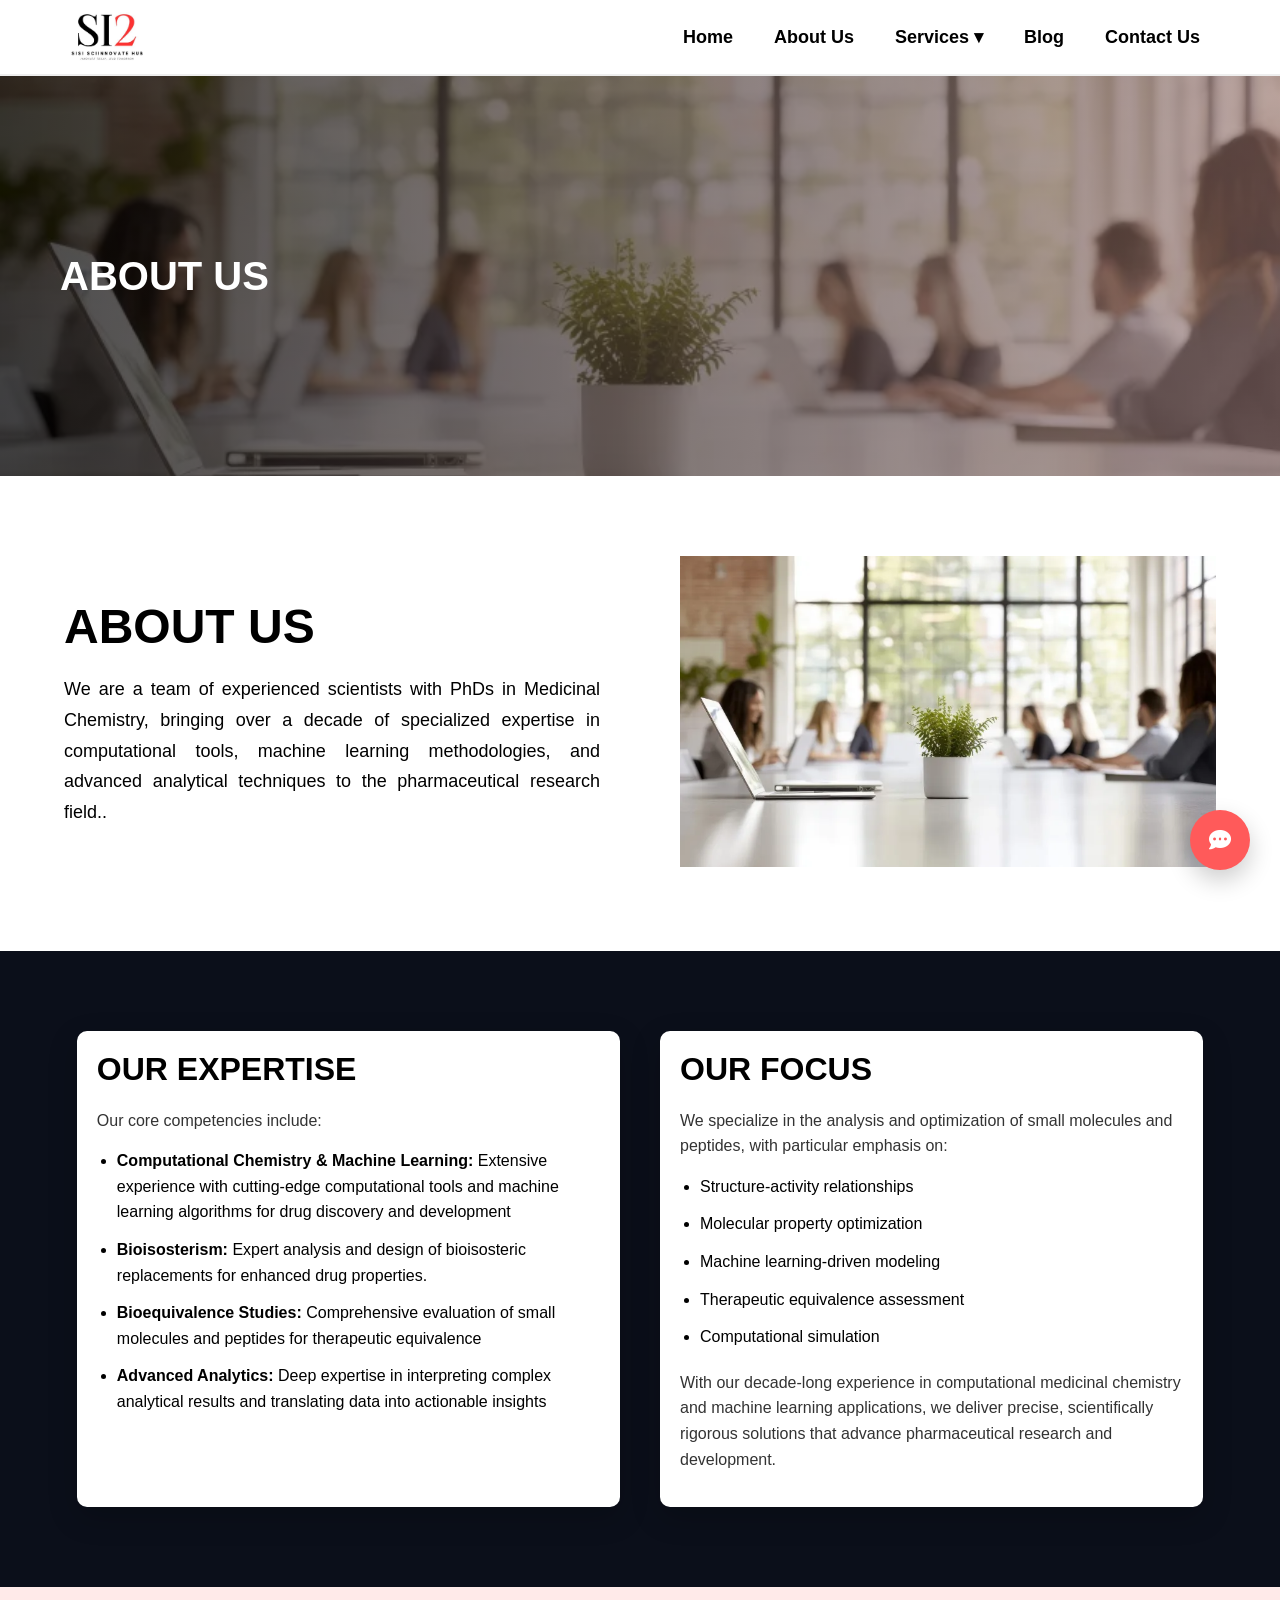
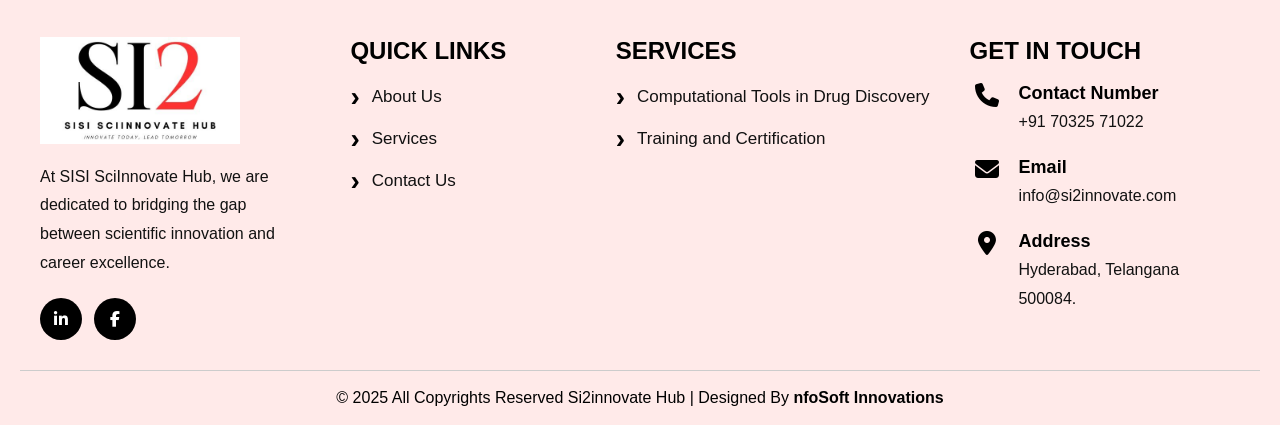
<file: about.html>
<!DOCTYPE html>
<html lang="en">

<head>
    <meta charset="UTF-8">
    <meta name="viewport" content="width=device-width, initial-scale=1.0">
    <link rel="stylesheet" href="https://cdnjs.cloudflare.com/ajax/libs/font-awesome/6.5.0/css/all.min.css">

    <title> Contact Us - SISI SClinnovation Hub</title>
    <link href="https://unpkg.com/aos@2.3.4/dist/aos.css" rel="stylesheet">

    <!-- Favicon -->
    <link rel="icon" href="images/logo.png" type="image/png">

    <link rel="stylesheet" href="css/about.css">
</head>

<body>
<header class="navbar">
    <div class="nav-container">
        <div class="logo">
            <img src="images/logo.png" alt="SI2 Logo">
        </div>

        <ul class="nav-menu" id="navMenu">
            <li><a href="index.html" class="nav-link">Home</a></li>
            <li><a href="about.html" class="nav-link">About Us</a></li>
            <li class="dropdown">
                <a href="#" class="nav-link dropdown-toggle">Services ▾</a>
                <ul class="dropdown-menu">
                    <li><a href="computational-tools.html"> Computational Tools in Drug Discovery</a></li>
                    <li><a href="training-certification.html">Training & Certification</a></li>
                    <li><a href="invitro.html">Invitro</a></li>
                </ul>
            </li>
            <li><a href="blog.html" class="nav-link">Blog</a></li>
            <li><a href="contact.html" class="nav-link">Contact Us</a></li>
        </ul>

        <div class="menu-toggle" id="menuToggle">
            <span class="bar"></span>
            <span class="bar"></span>
            <span class="bar"></span>
        </div>
    </div>
</header>
<script>
const menuToggle = document.getElementById("menuToggle");
const navMenu = document.getElementById("navMenu");

/* ✅ Toggle Mobile Menu */
menuToggle.addEventListener("click", () => {
    menuToggle.classList.toggle("is-active");
    navMenu.classList.toggle("active");
});

/* ✅ Close menu when clicking links */
document.querySelectorAll(".nav-link").forEach(link => {
    link.addEventListener("click", () => {
        if (window.innerWidth < 768 && !link.classList.contains("dropdown-toggle")) {
            menuToggle.classList.remove("is-active");
            navMenu.classList.remove("active");
        }
    });
});

/* ✅ FIXED: Multiple dropdown support */
document.querySelectorAll(".dropdown").forEach(dropdown => {
    const toggle = dropdown.querySelector(".dropdown-toggle");

    if (toggle) {
        toggle.addEventListener("click", (e) => {
            if (window.innerWidth < 768) {
                e.preventDefault();

                // Close others (optional premium UX 🔥)
                document.querySelectorAll(".dropdown").forEach(d => {
                    if (d !== dropdown) d.classList.remove("active");
                });

                dropdown.classList.toggle("active");
            }
        });
    }
});
</script>







 



<section class="contact-hero">
  <div class="contact-overlay">
  <h1 data-aos="fade-up">ABOUT US</h1>
  </div>
</section>

<script src="https://unpkg.com/aos@2.3.4/dist/aos.js"></script>
<script>
  AOS.init({
    duration: 1000,   // animation speed
    once: true        // animate only once
  });
</script>














<section class="about-section">
  
  <!-- LEFT CONTENT -->
  <div class="about-left" data-aos="fade-right">
    <h1>ABOUT US</h1>
    <p>
      We are a team of experienced scientists with PhDs in Medicinal Chemistry,
      bringing over a decade of specialized expertise in computational tools,
      machine learning methodologies, and advanced analytical techniques  to the pharmaceutical research field..
    </p>
  </div>

  <!-- RIGHT IMAGE -->
  <div class="about-right" data-aos="fade-left">
    <img src="images/aboutbg.png" alt="about">
  </div>

</section>














<section class="expertise-section">

  <!-- LEFT CARD -->
  <div class="card left-card" data-aos="fade-right">
    <h2>OUR EXPERTISE</h2>
    <p class="subtitle">Our core competencies include:</p>

    <ul>
      <li><strong>Computational Chemistry & Machine Learning:</strong> Extensive experience with cutting-edge computational tools and machine learning algorithms for drug discovery and development</li>
      <li><strong>Bioisosterism:</strong> Expert analysis and design of bioisosteric replacements  for enhanced drug properties.</li>
      <li><strong>Bioequivalence Studies:</strong>  Comprehensive evaluation of small molecules and peptides for therapeutic equivalence</li>
      <li><strong>Advanced Analytics:</strong> Deep expertise in interpreting complex analytical results and translating data into actionable insights</li>
    </ul>
  </div>

  <!-- RIGHT CARD -->
  <div class="card right-card" data-aos="fade-left">
    <h2>OUR FOCUS</h2>

    <p>
     We specialize in the analysis and optimization of small molecules and peptides, with particular emphasis on:
    </p>

    <ul>
      <li>Structure-activity relationships</li>
      <li>Molecular property optimization</li>
      <li>Machine learning-driven modeling</li>
      <li>Therapeutic equivalence assessment</li>
      <li>Computational simulation</li>
    </ul>

    <p class="bottom-text">
      With our decade-long experience in computational medicinal chemistry and machine learning applications, we deliver precise, scientifically rigorous solutions that advance pharmaceutical research and development.
    </p>
  </div>

</section>





















  <footer class="footer">
    <div class="footer-container">

      <!-- LEFT -->
      <div class="footer-col">
        <img src="images/logo.png" alt="logo" class="footer-logo">
        <p>
          At SISI SciInnovate Hub, we are dedicated to bridging the gap
          between scientific innovation and career excellence.
        </p>

        <div class="social-icons">
          <a href="#"><i class="fab fa-linkedin-in"></i></a>
          <a href="#"><i class="fab fa-facebook-f"></i></a>
        </div>
      </div>

      <!-- QUICK LINKS -->
      <div class="footer-col">
        <h3>QUICK LINKS</h3>
        <ul>
          <li><a href="about.html">About Us</a></li>
          <li><a href="services.html"> Services</a></li>
          <li><a href="contact.html"> Contact Us</a></li>
        </ul>
      </div>

      <!-- SERVICES -->
      <div class="footer-col">
        <h3>SERVICES</h3>
        <ul>
          <li><a href="computational-tools.html"> Computational Tools in Drug Discovery</a></li>
          <li><a href="training-certification.html">Training and Certification</a></li>
        </ul>
      </div>

      <!-- CONTACT -->
      <div class="footer-col">
        <h3>GET IN TOUCH</h3>

        <div class="contact-item">
          <i class="fas fa-phone"></i>
          <div>
            <strong>Contact Number</strong>
            <p>+91 70325 71022</p>
          </div>
        </div>

        <div class="contact-item">
          <i class="fas fa-envelope"></i>
          <div>
            <strong>Email</strong>
            <p>info@si2innovate.com</p>
          </div>
        </div>

        <div class="contact-item">
          <i class="fas fa-map-marker-alt"></i>
          <div>
            <strong>Address</strong>
            <p>Hyderabad, Telangana 500084.</p>
          </div>
        </div>
      </div>

    </div>

    <!-- BOTTOM -->
    <div class="footer-bottom">
      © 2025 All Copyrights Reserved Si2innovate Hub |
      Designed By
      <a href="https://nfosoft.com" target="_blank">
        nfoSoft Innovations
      </a>
    </div>
  </footer>










<div class="sisi-float">

  <div class="sisi-main-btn" id="sisiMainBtn">
  <span class="sisi-tooltip sisi-main-tooltip">Hide</span>
  <i class="fas fa-comment-dots" id="sisiMainIcon"></i>
</div>

  <!-- OPTIONS -->
  <div class="sisi-options">

    <!-- PHONE -->
    <a href="tel:+919703257102" class="sisi-item sisi-call">
      <span class="sisi-tooltip">Call</span>
      <i class="fas fa-phone"></i>
    </a>

    <!-- WHATSAPP -->
    <a href="https://wa.me/919703257102" target="_blank" class="sisi-item sisi-whatsapp">
      <span class="sisi-tooltip">WhatsApp</span>
      <i class="fab fa-whatsapp"></i>
    </a>

  </div>

</div>


<script>
const btn = document.getElementById("sisiMainBtn");
const container = document.querySelector(".sisi-float");
const icon = document.getElementById("sisiMainIcon");

btn.addEventListener("click", () => {
  container.classList.toggle("active");

  // ICON CHANGE
  if (container.classList.contains("active")) {
    icon.classList.remove("fa-comment-dots");
    icon.classList.add("fa-xmark");
     
  } else {
    icon.classList.remove("fa-xmark");
    icon.classList.add("fa-comment-dots");
  }
});
</script>
</file>
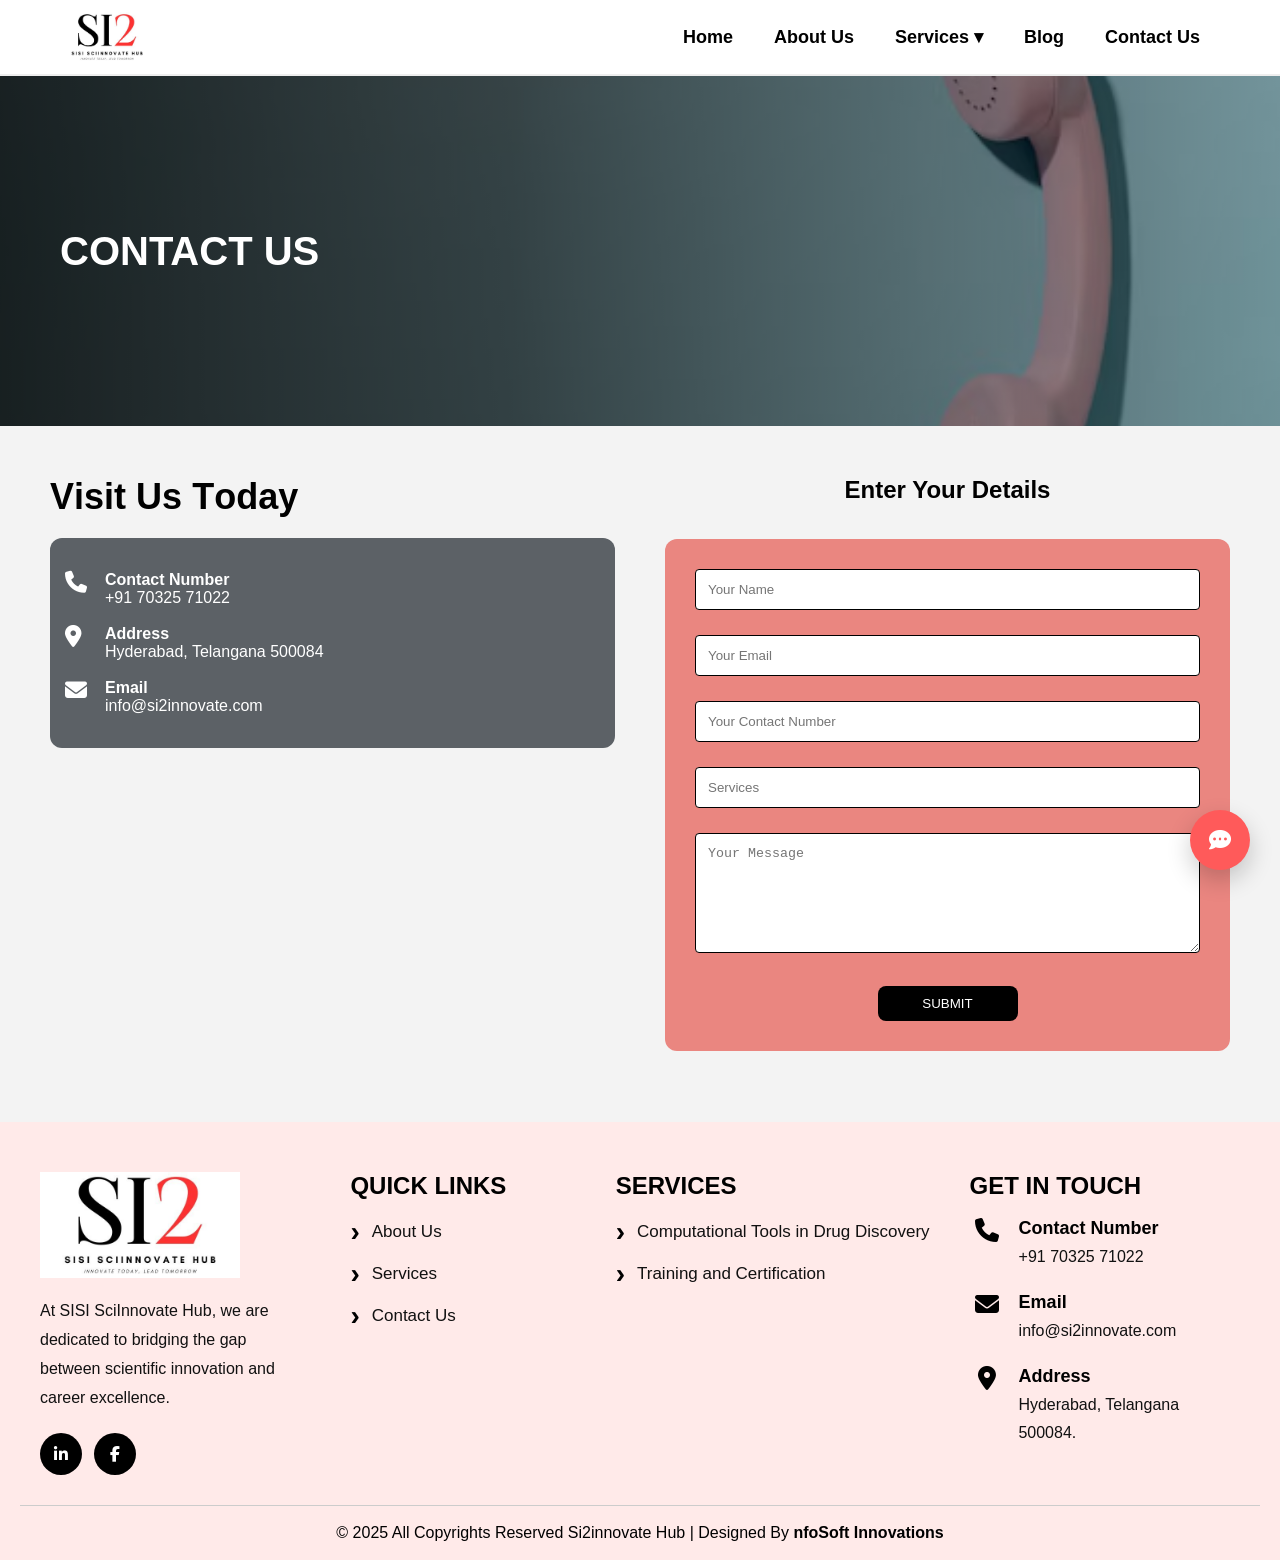
<file: contact.html>
<!DOCTYPE html>
<html lang="en">

<head>
    <meta charset="UTF-8">
    <meta name="viewport" content="width=device-width, initial-scale=1.0">
    <link rel="stylesheet" href="https://cdnjs.cloudflare.com/ajax/libs/font-awesome/6.5.0/css/all.min.css">

    <title> Contact Us - SISI SClinnovation Hub</title>
    <link href="https://unpkg.com/aos@2.3.4/dist/aos.css" rel="stylesheet">

    <!-- Favicon -->
    <link rel="icon" href="images/logo.png" type="image/png">

    <link rel="stylesheet" href="css/contact.css">
</head>

<body>
<header class="navbar">
    <div class="nav-container">
        <div class="logo">
            <img src="images/logo.png" alt="SI2 Logo">
        </div>

        <ul class="nav-menu" id="navMenu">
            <li><a href="index.html" class="nav-link">Home</a></li>
            <li><a href="about.html" class="nav-link">About Us</a></li>
            <li class="dropdown">
                <a href="#" class="nav-link dropdown-toggle">Services ▾</a>
                <ul class="dropdown-menu">
                    <li><a href="computational-tools.html"> Computational Tools in Drug Discovery</a></li>
                    <li><a href="training-certification.html">Training & Certification</a></li>
                    <li><a href="invitro.html">Invitro</a></li>
                </ul>
            </li>
            <li><a href="blog.html" class="nav-link">Blog</a></li>
            <li><a href="contact.html" class="nav-link">Contact Us</a></li>
        </ul>

        <div class="menu-toggle" id="menuToggle">
            <span class="bar"></span>
            <span class="bar"></span>
            <span class="bar"></span>
        </div>
    </div>
</header>
<script>
const menuToggle = document.getElementById("menuToggle");
const navMenu = document.getElementById("navMenu");

/* ✅ Toggle Mobile Menu */
menuToggle.addEventListener("click", () => {
    menuToggle.classList.toggle("is-active");
    navMenu.classList.toggle("active");
});

/* ✅ Close menu when clicking links */
document.querySelectorAll(".nav-link").forEach(link => {
    link.addEventListener("click", () => {
        if (window.innerWidth < 768 && !link.classList.contains("dropdown-toggle")) {
            menuToggle.classList.remove("is-active");
            navMenu.classList.remove("active");
        }
    });
});

/* ✅ FIXED: Multiple dropdown support */
document.querySelectorAll(".dropdown").forEach(dropdown => {
    const toggle = dropdown.querySelector(".dropdown-toggle");

    if (toggle) {
        toggle.addEventListener("click", (e) => {
            if (window.innerWidth < 768) {
                e.preventDefault();

                // Close others (optional premium UX 🔥)
                document.querySelectorAll(".dropdown").forEach(d => {
                    if (d !== dropdown) d.classList.remove("active");
                });

                dropdown.classList.toggle("active");
            }
        });
    }
});
</script>











<section class="contact-hero">
  <div class="contact-overlay">
  <h1 data-aos="fade-up">CONTACT US</h1>
  </div>
</section>

<script src="https://unpkg.com/aos@2.3.4/dist/aos.js"></script>
<script>
  AOS.init({
    duration: 1000,   // animation speed
    once: true        // animate only once
  });
</script>












<section class="contact-section">

  <!-- LEFT -->
  <div class="contact-left">
    <h2 class="animated-heading">Visit Us Today</h2>

    <div class="contact-card">
      <p><i class="fas fa-phone"></i> <span><strong>Contact Number</strong><br>+91 70325 71022</span></p>
      <p><i class="fas fa-map-marker-alt"></i> <span><strong>Address</strong><br>Hyderabad, Telangana 500084</span></p>
      <p><i class="fas fa-envelope"></i> <span><strong>Email</strong><br>info@si2innovate.com</span></p>
    </div>

    <iframe src="https://maps.google.com/maps?q=Hyderabad&output=embed"></iframe>
  </div>

  <!-- RIGHT -->
  <div class="contact-right-wrapper">

    <!-- OUTSIDE HEADING -->
    <h3 class="form-heading">Enter Your Details</h3>

    <div class="contact-right">
      <form>
        <input type="text" placeholder="Your Name">
        <input type="email" placeholder="Your Email">
        <input type="text" placeholder="Your Contact Number">
        <input type="text" placeholder="Services">
        <textarea placeholder="Your Message"></textarea>

        <button type="submit">SUBMIT</button>
      </form>
    </div>

  </div>

</section>

<!-- JS -->
<script>
const heading = document.querySelector(".animated-heading");
const text = heading.innerText;
heading.innerHTML = "";

text.split("").forEach((char, index) => {
  if (char === " ") {
    heading.innerHTML += " ";
    return;
  }

  const span = document.createElement("span");
  span.innerText = char;
  span.style.display = "inline-block";
  span.style.opacity = "0";
  span.style.transform = "translateY(20px)";
  span.style.animation = "letterAnim 0.5s forwards";
  span.style.animationDelay = `${index * 0.05}s`;

  heading.appendChild(span);
});

/* animation */
const style = document.createElement("style");
style.innerHTML = `
@keyframes letterAnim {
  to {
    opacity: 1;
    transform: translateY(0);
  }
}`;
document.head.appendChild(style);
</script>





















  <footer class="footer">
    <div class="footer-container">

      <!-- LEFT -->
      <div class="footer-col">
        <img src="images/logo.png" alt="logo" class="footer-logo">
        <p>
          At SISI SciInnovate Hub, we are dedicated to bridging the gap
          between scientific innovation and career excellence.
        </p>

        <div class="social-icons">
          <a href="#"><i class="fab fa-linkedin-in"></i></a>
          <a href="#"><i class="fab fa-facebook-f"></i></a>
        </div>
      </div>

      <!-- QUICK LINKS -->
      <div class="footer-col">
        <h3>QUICK LINKS</h3>
        <ul>
          <li><a href="about.html">About Us</a></li>
          <li><a href="services.html"> Services</a></li>
          <li><a href="contact.html"> Contact Us</a></li>
        </ul>
      </div>

      <!-- SERVICES -->
      <div class="footer-col">
        <h3>SERVICES</h3>
        <ul>
          <li><a href="computational-tools.html"> Computational Tools in Drug Discovery</a></li>
          <li><a href="training-certification.html">Training and Certification</a></li>
        </ul>
      </div>

      <!-- CONTACT -->
      <div class="footer-col">
        <h3>GET IN TOUCH</h3>

        <div class="contact-item">
          <i class="fas fa-phone"></i>
          <div>
            <strong>Contact Number</strong>
            <p>+91 70325 71022</p>
          </div>
        </div>

        <div class="contact-item">
          <i class="fas fa-envelope"></i>
          <div>
            <strong>Email</strong>
            <p>info@si2innovate.com</p>
          </div>
        </div>

        <div class="contact-item">
          <i class="fas fa-map-marker-alt"></i>
          <div>
            <strong>Address</strong>
            <p>Hyderabad, Telangana 500084.</p>
          </div>
        </div>
      </div>

    </div>

    <!-- BOTTOM -->
    <div class="footer-bottom">
      © 2025 All Copyrights Reserved Si2innovate Hub |
      Designed By
      <a href="https://nfosoft.com" target="_blank">
        nfoSoft Innovations
      </a>
    </div>
  </footer>










<div class="sisi-float">

  <div class="sisi-main-btn" id="sisiMainBtn">
  <span class="sisi-tooltip sisi-main-tooltip">Hide</span>
  <i class="fas fa-comment-dots" id="sisiMainIcon"></i>
</div>

  <!-- OPTIONS -->
  <div class="sisi-options">

    <!-- PHONE -->
    <a href="tel:+919703257102" class="sisi-item sisi-call">
      <span class="sisi-tooltip">Call</span>
      <i class="fas fa-phone"></i>
    </a>

    <!-- WHATSAPP -->
    <a href="https://wa.me/919703257102" target="_blank" class="sisi-item sisi-whatsapp">
      <span class="sisi-tooltip">WhatsApp</span>
      <i class="fab fa-whatsapp"></i>
    </a>

  </div>

</div>


<script>
const btn = document.getElementById("sisiMainBtn");
const container = document.querySelector(".sisi-float");
const icon = document.getElementById("sisiMainIcon");

btn.addEventListener("click", () => {
  container.classList.toggle("active");

  // ICON CHANGE
  if (container.classList.contains("active")) {
    icon.classList.remove("fa-comment-dots");
    icon.classList.add("fa-xmark");
     
  } else {
    icon.classList.remove("fa-xmark");
    icon.classList.add("fa-comment-dots");
  }
});
</script>
</file>
<file: css/about.css>
/* 1. Basic Reset */
* {
    margin: 0;
    padding: 0;
    box-sizing: border-box;
    text-decoration: none; /* Globally removes underlines from all links */
}

body {
  font-family: Arial, Helvetica, sans-serif;
    background-color: #f9f9f9;
}

/* 2. Navbar Styling (Desktop) */
.navbar {
    background: #fff;
    border-bottom: 2px solid #eee;
    position: sticky;
    top: 0;
    z-index: 1000;
}

.nav-container {
    max-width: 1200px;
    margin: auto;
    padding: 12px 20px;
    display: flex;
    justify-content: space-between;
    align-items: center;
}

.logo img {
    height: 50px;
    display: block;
}

/* Menu items */
.nav-menu {
    display: flex;
    list-style: none;
    gap: 1px;
    align-items: center;
}

.nav-link {
    color: black;
    font-size: 19px;
    font-weight: 600;
    font-size: large;
    padding: 10px 18px;
    transition: all 0.3s ease;
    border: 2px solid transparent; /* Keeps layout stable */
    display: inline-block;
}

/* 🔴 Active & Hover State - Mee Image Lo Unnattu */
/* 🔴 ONLY HOVER (color only) */
.nav-link:hover {
    color: #ff3134;
}

/* 🔴 ONLY ACTIVE (box + color) */
.nav-link.active {
    color: #ff3134;
    border: 1px solid #ff3134;
    border-radius: 4px;
}

/* Dropdown logic (Desktop) */
.dropdown {
    position: relative;
}

.dropdown-menu {
    position: absolute;
    top: 100%;
    left: 0;
    background: #fff;
    min-width: 220px;
    box-shadow: 0 8px 15px rgba(0,0,0,0.1);
    display: none;
    border-radius: 4px;
    padding: 10px 0;
    list-style: none;
}

.dropdown-menu li a {
    padding: 12px 20px;
    display: block;
    color: #333;
    font-size: 14px;
    transition: 0.3s;
}

.dropdown-menu li a:hover {
    background: #f8f8f8;
    color: #ff3134;
}

.dropdown:hover .dropdown-menu {
    display: block;
}

/* 3. Mobile Toggle (Hamburger) */
.menu-toggle {
    display: none; /* Desktop lo kanipinchadu */
    cursor: pointer;
}

.menu-toggle .bar {
    display: block;
    width: 25px;
    height: 3px;
    margin: 5px auto;
    background-color: #333;
    transition: 0.3s ease-in-out;
}

/* 4. MOBILE */
@media (max-width: 768px) {

    .menu-toggle {
        display: block;
        z-index: 1001;
    }

    /* Hamburger animation */
    .menu-toggle.is-active .bar:nth-child(2) {
        opacity: 0;
    }

    .menu-toggle.is-active .bar:nth-child(1) {
        transform: translateY(8px) rotate(45deg);
    }

    .menu-toggle.is-active .bar:nth-child(3) {
        transform: translateY(-8px) rotate(-45deg);
    }

    /* MOBILE MENU */
    .nav-menu {
        position: fixed;
        left: -100%;
        top: 0;
        flex-direction: column;
        background: #fff;
        width: 100%;
        height: 100vh;
        padding: 80px 20px;
        align-items: flex-start;
        gap: 10px;
        transition: 0.4s ease;
    }

    .nav-menu.active {
        left: 0;
    }

    .nav-menu li {
        width: 100%;
    }

    .nav-link {
        width: 100%;
        font-size: 18px;
        padding: 12px 15px;
        text-align: left;
    }

    /* MOBILE DROPDOWN */
    .dropdown-menu {
        display: none;
        position: static;
        width: 100%;
        box-shadow: none;
        background: #f5f5f5;
        border-radius: 4px;
        margin-top: 5px;
    }

    .dropdown-menu li a {
        padding: 10px 20px;
        font-size: 15px;
    }

    .dropdown.active .dropdown-menu {
        display: block;
    }
}














.contact-hero {
    height: 400px;
       /* 🔥 darker overlay for readability */
   /* gradient tint */
  background: linear-gradient(
    to right,
    rgba(0, 0, 0, 0.7),
    rgba(145, 112, 107, 0.6)
  ),

  url("../images/aboutbg.png");
  
background-color: #91706b;
    background-size: cover;
    background-position: center right;
    display: flex;
    align-items: center;
}

/* TEXT AREA */
.contact-overlay {
    max-width: 1200px;
    margin: auto;
    width: 100%;
    padding: 0 20px;
}

/* HEADING */
.contact-overlay h1 {
    color: #fff;
    font-size: 40px;
    font-weight: 600;
  
}


@media (max-width: 768px) {

    .contact-hero {
        height: 250px;

        /* 🔥 darker overlay for readability */
    background: 
  linear-gradient(to right, rgba(0,0,0,0.9), rgba(0,0,0,0.6)),
  url("../images/aboutbg.png");
  
background-color: #91706b;
        background-size: cover;
        background-position: center;
        align-items: center;
    }

    .contact-overlay {
        padding: 0 20px;
    }

    .contact-overlay h1 {
        font-size: 32px;   /* 🔥 perfect mobile size */
        line-height: 1.2;
    }
}






















body {
  font-family: Arial, sans-serif;
  background: white;
}

/* SECTION */
.about-section {
  display: flex;
  align-items: center;
  justify-content: space-between;
  padding: 80px 5%;
  gap: 80px;
}

/* LEFT */
.about-left {
  flex: 1;
}

.about-left h1 {
  font-size: 48px;
  margin-bottom: 20px;
}

.about-left p {
  font-size: 18px;
  line-height: 1.7;
  color: black;
  text-align: justify;
}

/* RIGHT */
.about-right {
  flex: 1;
  text-align: center;
}

.about-right img {
  max-width: 100%;
  height: auto;
}

/* ===================== */
/* 📱 MOBILE RESPONSIVE */
/* ===================== */

@media (max-width: 768px) {
  .about-section {
    flex-direction: column;
    text-align: center;
    padding: 50px 20px;
  }

  .about-left h1 {
    font-size: 32px;
  }

  .about-left p {
    font-size: 16px;
  }

  .about-right img {
    width: 80%;
    margin-top: 20px;
  }
}


























/* SECTION BACKGROUND */
.expertise-section {
  display: flex;
  gap: 40px;
  padding: 80px 6%;
  background: #0b0f1a; /* dark premium */
}

/* CARD STYLE */
.card {
  flex: 1;
  background: white;
  padding: 20px;
  border-radius: 10px;
  box-shadow: 0 10px 30px rgba(0,0,0,0.2);
  transition: transform 0.3s ease;
}

/* HOVER EFFECT */
.card:hover {
  transform: translateY(-8px);
}
.card ul li strong {
  font-weight: 900; /* or 700 for more bold */
  color: #000; /* optional: darker text */
}
/* HEADINGS */
.card h2 {
  font-size: 32px;
  margin-bottom: 20px;
}

/* TEXT */
.card p {
  font-size: 16px;
  color: #333;
  margin-bottom: 15px;
  line-height: 1.6;
}

/* SUBTITLE */
.subtitle {
  margin-bottom: 15px;
}

/* LIST */
.card ul {
  padding-left: 20px;
}

.card ul li {
  margin-bottom: 12px;
  line-height: 1.6;
}

/* BOTTOM TEXT */
.bottom-text {
  margin-top: 20px;
}

/* ===================== */
/* 📱 MOBILE RESPONSIVE */
/* ===================== */

@media (max-width: 768px) {
  .expertise-section {
    flex-direction: column;
    padding: 50px 20px;
  }

  .card {
    padding: 25px;
  }

  .card h2 {
    font-size: 24px;
  }

  .card p,
  .card ul li {
    font-size: 14px;
  }
}








































/* FOOTER */
.footer {
    background: #ffeae9;
    padding: 50px 20px 0;
    font-family: Arial, sans-serif;
}

.footer-container {
    max-width: 1200px;
    margin: auto;
    display: grid;
    grid-template-columns: 1.2fr 1fr 1.2fr 1.2fr;
    gap: 40px;
}

/* LOGO */
.footer-logo {
    width: 200px;
    margin-bottom: 15px;
}

/* TEXT */
.footer-col p {
    font-size: 16px;
    line-height: 1.8;
    color: #111;
}

/* HEADINGS */
.footer-col h3 {
    font-size: 24px;
    margin-bottom: 18px;
    font-weight: 700;
}

/* LINKS */
.footer-col ul {
    list-style: none;
}

.footer-col ul li {
    margin-bottom: 14px;
}

/* 🔥 LINK STYLE */
.footer-col ul li a {
    color: #111;
    font-size: 17px;
    display: flex;
    align-items: center;
    gap: 12px;
    transition: 0.3s;
}

/* 🔥 BIG ARROW (NO BG) */
.footer-col ul li a::before {
  content: "›";
    font-size: 28px;     /* 🔥 BIG arrow */
    font-weight: 600;
    color: #000;
    line-height: 1;
}
 
/* HOVER */
.footer-col ul li a:hover {
    color: #ff3134;
}

.footer-col ul li a:hover::before {
    color: #ff3134;
}

/* 🔥 SERVICES SINGLE LINE */
.footer-col ul li a {
    white-space: nowrap;
}

/* SOCIAL ICONS */
.social-icons {
    margin-top: 20px;
    display: flex;
    gap: 12px;
}

.social-icons a {
    width: 42px;
    height: 42px;
    background: #000;
    color: #fff;
    display: flex;
    align-items: center;
    justify-content: center;
    border-radius: 50%;
    font-size: 16px;
}

/* CONTACT ITEMS */
.contact-item {
    display: flex;
    align-items: flex-start;
    gap: 14px;
    margin-bottom: 20px;
}

/* ICON ALIGN FIX */
.contact-item i {
    font-size: 24px;
    width: 35px;
    text-align: center;
}

/* CONTACT TEXT */
.contact-item strong {
    font-size: 18px;
}

.contact-item p {
    font-size: 16px;
    margin-top: 4px;
}

/* BOTTOM */
.footer-bottom {
    text-align: center;
    padding: 18px;
    margin-top: 30px;
    border-top: 1px solid #ccc;
    font-size: 16px;
}

.footer-bottom a {
    color: #000;
    font-weight: 600;
    text-decoration: none;
}

.footer-bottom a:hover {
    color: #ff3134;
}

/* 📱 MOBILE */
@media (max-width: 768px) {

    .footer-container {
        grid-template-columns: 1fr;
        gap: 30px;
    }

    .footer-logo {
        width: 160px;
    }

    .footer-col h3 {
        font-size: 20px;
    }

    .footer-col p {
        font-size: 15px;
    }

    .footer-col ul li a {
        font-size: 16px;
        white-space: normal;
    }

    /* 🔥 Slightly smaller arrow for mobile */
    .footer-col ul li a::before {
        font-size: 18px;
    }

    .contact-item i {
        font-size: 22px;
        width: 30px;
    }

    .footer-bottom {
        font-size: 14px;
        padding: 12px;
    }
}







/* CONTAINER */
.sisi-float {
  position: fixed;
  bottom: 30px;
  right: 30px;
  z-index: 9999;
}

/* MAIN BUTTON */
.sisi-main-btn {
  width: 60px;
  height: 60px;
  background: #ff5a5a;
  border-radius: 50%;
  display: flex;
  align-items: center;
  justify-content: center;
  color: white;
  font-size: 22px;
  cursor: pointer;
  box-shadow: 0 10px 25px rgba(0,0,0,0.2);
}

/* OPTIONS → SIDE LO (KEY FIX 🔥) */
.sisi-options {
  position: absolute;
  right: 70px;   /* 👈 main button pakkana */
  bottom: 0;

  display: flex;
  flex-direction: row;
  gap: 12px;

  opacity: 0;
  pointer-events: none;
  transform: translateX(20px);
  transition: all 0.3s ease;
}

/* ACTIVE */
.sisi-float.active .sisi-options {
  opacity: 1;
  pointer-events: auto;
  transform: translateX(0);
}

/* ICON BUTTONS */
.sisi-item {
  width: 55px;
  height: 55px;
  border-radius: 50%;
  display: flex;
  align-items: center;
  justify-content: center;
  color: white;
  font-size: 20px;
  position: relative;
  cursor: pointer;
  transition: 0.2s;
}

.sisi-item:hover {
  transform: scale(1.1);
}

/* COLORS */
.sisi-call { background: #00c16e; }
.sisi-whatsapp { background: #25d366; }

/* TOOLTIP → TOP 🔥 */
.sisi-tooltip {
  position: absolute;
  bottom: 65px;  /* 👈 paina */
  left: 50%;
  transform: translateX(-50%) translateY(10px);

  background: white;
  color: #333;
  padding: 6px 12px;
  border-radius: 8px;
  font-size: 13px;

  opacity: 0;
  transition: 0.3s;
  white-space: nowrap;
}

/* SHOW TOOLTIP */
.sisi-item:hover .sisi-tooltip {
  opacity: 1;
  transform: translateX(-50%) translateY(0);
}

/* MOBILE */
@media (max-width: 768px) {
  .sisi-float {
    bottom: 20px;
    right: 20px;
  }

  .sisi-main-btn {
    width: 55px;
    height: 55px;
  }

  .sisi-item {
    width: 50px;
    height: 50px;
  }
}
</file>
<file: css/contact.css>
/* 1. Basic Reset */
* {
    margin: 0;
    padding: 0;
    box-sizing: border-box;
    text-decoration: none; /* Globally removes underlines from all links */
}

body {
  font-family: Arial, Helvetica, sans-serif;
    background-color: #f9f9f9;
}

/* 2. Navbar Styling (Desktop) */
.navbar {
    background: #fff;
    border-bottom: 2px solid #eee;
    position: sticky;
    top: 0;
    z-index: 1000;
}

.nav-container {
    max-width: 1200px;
    margin: auto;
    padding: 12px 20px;
    display: flex;
    justify-content: space-between;
    align-items: center;
}

.logo img {
    height: 50px;
    display: block;
}

/* Menu items */
.nav-menu {
    display: flex;
    list-style: none;
    gap: 1px;
    align-items: center;
}

.nav-link {
    color: black;
    font-size: 19px;
    font-weight: 600;
    font-size: large;
    padding: 10px 18px;
    transition: all 0.3s ease;
    border: 2px solid transparent; /* Keeps layout stable */
    display: inline-block;
}

/* 🔴 Active & Hover State - Mee Image Lo Unnattu */
/* 🔴 ONLY HOVER (color only) */
.nav-link:hover {
    color: #ff3134;
}

/* 🔴 ONLY ACTIVE (box + color) */
.nav-link.active {
    color: #ff3134;
    border: 1px solid #ff3134;
    border-radius: 4px;
}

/* Dropdown logic (Desktop) */
.dropdown {
    position: relative;
}

.dropdown-menu {
    position: absolute;
    top: 100%;
    left: 0;
    background: #fff;
    min-width: 220px;
    box-shadow: 0 8px 15px rgba(0,0,0,0.1);
    display: none;
    border-radius: 4px;
    padding: 10px 0;
    list-style: none;
}

.dropdown-menu li a {
    padding: 12px 20px;
    display: block;
    color: #333;
    font-size: 14px;
    transition: 0.3s;
}

.dropdown-menu li a:hover {
    background: #f8f8f8;
    color: #ff3134;
}

.dropdown:hover .dropdown-menu {
    display: block;
}

/* 3. Mobile Toggle (Hamburger) */
.menu-toggle {
    display: none; /* Desktop lo kanipinchadu */
    cursor: pointer;
}

.menu-toggle .bar {
    display: block;
    width: 25px;
    height: 3px;
    margin: 5px auto;
    background-color: #333;
    transition: 0.3s ease-in-out;
}

/* 4. MOBILE */
@media (max-width: 768px) {

    .menu-toggle {
        display: block;
        z-index: 1001;
    }

    /* Hamburger animation */
    .menu-toggle.is-active .bar:nth-child(2) {
        opacity: 0;
    }

    .menu-toggle.is-active .bar:nth-child(1) {
        transform: translateY(8px) rotate(45deg);
    }

    .menu-toggle.is-active .bar:nth-child(3) {
        transform: translateY(-8px) rotate(-45deg);
    }

    /* MOBILE MENU */
    .nav-menu {
        position: fixed;
        left: -100%;
        top: 0;
        flex-direction: column;
        background: #fff;
        width: 100%;
        height: 100vh;
        padding: 80px 20px;
        align-items: flex-start;
        gap: 10px;
        transition: 0.4s ease;
    }

    .nav-menu.active {
        left: 0;
    }

    .nav-menu li {
        width: 100%;
    }

    .nav-link {
        width: 100%;
        font-size: 18px;
        padding: 12px 15px;
        text-align: left;
    }

    /* MOBILE DROPDOWN */
    .dropdown-menu {
        display: none;
        position: static;
        width: 100%;
        box-shadow: none;
        background: #f5f5f5;
        border-radius: 4px;
        margin-top: 5px;
    }

    .dropdown-menu li a {
        padding: 10px 20px;
        font-size: 15px;
    }

    .dropdown.active .dropdown-menu {
        display: block;
    }
}


















































/* FOOTER */
.footer {
    background: #ffeae9;
    padding: 50px 20px 0;
    font-family: Arial, sans-serif;
}

.footer-container {
    max-width: 1200px;
    margin: auto;
    display: grid;
    grid-template-columns: 1.2fr 1fr 1.2fr 1.2fr;
    gap: 40px;
}

/* LOGO */
.footer-logo {
    width: 200px;
    margin-bottom: 15px;
}

/* TEXT */
.footer-col p {
    font-size: 16px;
    line-height: 1.8;
    color: #111;
}

/* HEADINGS */
.footer-col h3 {
    font-size: 24px;
    margin-bottom: 18px;
    font-weight: 700;
}

/* LINKS */
.footer-col ul {
    list-style: none;
}

.footer-col ul li {
    margin-bottom: 14px;
}

/* 🔥 LINK STYLE */
.footer-col ul li a {
    color: #111;
    font-size: 17px;
    display: flex;
    align-items: center;
    gap: 12px;
    transition: 0.3s;
}

/* 🔥 BIG ARROW (NO BG) */
.footer-col ul li a::before {
  content: "›";
    font-size: 28px;     /* 🔥 BIG arrow */
    font-weight: 600;
    color: #000;
    line-height: 1;
}

/* HOVER */
.footer-col ul li a:hover {
    color: #ff3134;
}

.footer-col ul li a:hover::before {
    color: #ff3134;
}

/* 🔥 SERVICES SINGLE LINE */
.footer-col ul li a {
    white-space: nowrap;
}

/* SOCIAL ICONS */
.social-icons {
    margin-top: 20px;
    display: flex;
    gap: 12px;
}

.social-icons a {
    width: 42px;
    height: 42px;
    background: #000;
    color: #fff;
    display: flex;
    align-items: center;
    justify-content: center;
    border-radius: 50%;
    font-size: 16px;
}

/* CONTACT ITEMS */
.contact-item {
    display: flex;
    align-items: flex-start;
    gap: 14px;
    margin-bottom: 20px;
}

/* ICON ALIGN FIX */
.contact-item i {
    font-size: 24px;
    width: 35px;
    text-align: center;
}

/* CONTACT TEXT */
.contact-item strong {
    font-size: 18px;
}

.contact-item p {
    font-size: 16px;
    margin-top: 4px;
}

/* BOTTOM */
.footer-bottom {
    text-align: center;
    padding: 18px;
    margin-top: 30px;
    border-top: 1px solid #ccc;
    font-size: 16px;
}

.footer-bottom a {
    color: #000;
    font-weight: 600;
    text-decoration: none;
}

.footer-bottom a:hover {
    color: #ff3134;
}

/* 📱 MOBILE */
@media (max-width: 768px) {

    .footer-container {
        grid-template-columns: 1fr;
        gap: 30px;
    }

    .footer-logo {
        width: 160px;
    }

    .footer-col h3 {
        font-size: 20px;
    }

    .footer-col p {
        font-size: 15px;
    }

    .footer-col ul li a {
        font-size: 16px;
        white-space: normal;
    }

    /* 🔥 Slightly smaller arrow for mobile */
    .footer-col ul li a::before {
        font-size: 18px;
    }

    .contact-item i {
        font-size: 22px;
        width: 30px;
    }

    .footer-bottom {
        font-size: 14px;
        padding: 12px;
    }
}









/* ===== CONTACT HERO SECTION ===== */
.contact-hero {
  width: 100%;
  min-height: 350px;

  background: 
    linear-gradient(
      to right,
      rgba(0, 0, 0, 0.85) 0%,
      rgba(0, 0, 0, 0.7) 40%,
      rgba(0, 0, 0, 0.5) 70%,
      rgba(0, 0, 0, 0.3) 100%
    ),
    url("../images/contact.png");

  background-size: cover;
  background-position: center; /* 🔥 important fix */
  background-repeat: no-repeat;

  display: flex;
  align-items: center;
}

/* ===== TEXT AREA ===== */
.contact-overlay {
  max-width: 1200px;
  margin: auto;
  width: 100%;
  padding: 0 20px;
}

/* ===== HEADING ===== */
.contact-overlay h1 {
  color: #fff;
  font-size: 40px;
  font-weight: 600;
  line-height: 1.3;
}

/* ===== MOBILE RESPONSIVE ===== */
@media (max-width: 768px) {

  .contact-hero {
    min-height: 260px;

    /* 🔥 same background but properly centered */
    background: 
      linear-gradient(
        to right,
        rgba(0, 0, 0, 0.9) 0%,
        rgba(0, 0, 0, 0.75) 50%,
        rgba(0, 0, 0, 0.4) 100%
      ),
      url("../images/contact.png");

    background-size: cover;
    background-position: center; /* 🔥 FIX */
    background-repeat: no-repeat;

    align-items: center;
  }

  .contact-overlay {
    padding: 0 15px;
  }

  .contact-overlay h1 {
    font-size: 28px;
    line-height: 1.2;
  }
}

/* ===== SMALL DEVICES ===== */
@media (max-width: 480px) {

  .contact-hero {
    min-height: 220px;
  }

  .contact-overlay h1 {
    font-size: 24px;
  }
}











/* BODY */
body {
  margin: 0;
  font-family: Arial, sans-serif;
  background: #f3f3f3;
}

/* LAYOUT */
.contact-section {
  display: flex;
  gap: 50px;
  padding: 50px;
}

/* LEFT */
.contact-left {
  flex: 1;
}

/* HEADING */
.animated-heading {
  font-size: 36px;
  margin-bottom: 20px;
}

/* CARD */
.contact-card {
  background: #5c6166;
  color: #fff;
  padding: 15px;
  border-radius: 12px;
  margin-bottom: 20px;
 
}

.contact-card p {
  display: flex;
  gap: 15px;
  margin: 18px 0;
}

.contact-card i {
  color: #fff;
  font-size: 22px;
  min-width: 25px;
}

/* MAP */
iframe {
  width: 100%;
  height: 300px;
  border: 0;
  border-radius: 10px;
}

/* RIGHT WRAPPER */
.contact-right-wrapper {
  flex: 1;
}

/* HEADING OUTSIDE */
.form-heading {
  text-align: center;
  margin-bottom: 35px;
  font-size: 24px;
}

/* FORM BOX */
.contact-right {
  background: #ea8680;
  padding: 30px;
  border-radius: 12px;
}

/* FORM */
.contact-right form {
  display: flex;
  flex-direction: column;
  gap: 25px;
}

/* INPUTS */
.contact-right input,
.contact-right textarea {
  width: 100%;
  padding: 12px;
  border: 1px solid #000;
  border-radius: 4px;
}

/* TEXTAREA */
.contact-right textarea {
  height: 120px;
}

/* BUTTON */
button {
  display: block;
  margin: 8px auto 0; /* 🔥 no extra space */
  padding: 10px 20px;
  width: 140px;
  background: #000;
  color: #fff;
  border-radius: 8px;
  border: none;
  cursor: pointer;
}

button:hover {
  background: #333;
}

/* ================= MOBILE ================= */
@media (max-width: 768px) {

  .contact-section {
    flex-direction: column;
    padding: 20px;
    gap: 30px;
  }

  .animated-heading {
    text-align: center;
    font-size: 28px;
  }

  .form-heading {
    font-size: 22px;
  }

  .contact-right {
    padding: 20px;
  }

  iframe {
    height: 250px;
  }

  button {
    width: 100%;
  }
}































/* FOOTER */
.footer {
    background: #ffeae9;
    padding: 50px 20px 0;
    font-family: Arial, sans-serif;
}

.footer-container {
    max-width: 1200px;
    margin: auto;
    display: grid;
    grid-template-columns: 1.2fr 1fr 1.2fr 1.2fr;
    gap: 40px;
}

/* LOGO */
.footer-logo {
    width: 200px;
    margin-bottom: 15px;
}

/* TEXT */
.footer-col p {
    font-size: 16px;
    line-height: 1.8;
    color: #111;
}

/* HEADINGS */
.footer-col h3 {
    font-size: 24px;
    margin-bottom: 18px;
    font-weight: 700;
}

/* LINKS */
.footer-col ul {
    list-style: none;
}

.footer-col ul li {
    margin-bottom: 14px;
}

/* 🔥 LINK STYLE */
.footer-col ul li a {
    color: #111;
    font-size: 17px;
    display: flex;
    align-items: center;
    gap: 12px;
    transition: 0.3s;
}

/* 🔥 BIG ARROW (NO BG) */
.footer-col ul li a::before {
  content: "›";
    font-size: 28px;     /* 🔥 BIG arrow */
    font-weight: 600;
    color: #000;
    line-height: 1;
}
 
/* HOVER */
.footer-col ul li a:hover {
    color: #ff3134;
}

.footer-col ul li a:hover::before {
    color: #ff3134;
}

/* 🔥 SERVICES SINGLE LINE */
.footer-col ul li a {
    white-space: nowrap;
}

/* SOCIAL ICONS */
.social-icons {
    margin-top: 20px;
    display: flex;
    gap: 12px;
}

.social-icons a {
    width: 42px;
    height: 42px;
    background: #000;
    color: #fff;
    display: flex;
    align-items: center;
    justify-content: center;
    border-radius: 50%;
    font-size: 16px;
}

/* CONTACT ITEMS */
.contact-item {
    display: flex;
    align-items: flex-start;
    gap: 14px;
    margin-bottom: 20px;
}

/* ICON ALIGN FIX */
.contact-item i {
    font-size: 24px;
    width: 35px;
    text-align: center;
}

/* CONTACT TEXT */
.contact-item strong {
    font-size: 18px;
}

.contact-item p {
    font-size: 16px;
    margin-top: 4px;
}

/* BOTTOM */
.footer-bottom {
    text-align: center;
    padding: 18px;
    margin-top: 30px;
    border-top: 1px solid #ccc;
    font-size: 16px;
}

.footer-bottom a {
    color: #000;
    font-weight: 600;
    text-decoration: none;
}

.footer-bottom a:hover {
    color: #ff3134;
}

/* 📱 MOBILE */
@media (max-width: 768px) {

    .footer-container {
        grid-template-columns: 1fr;
        gap: 30px;
    }

    .footer-logo {
        width: 160px;
    }

    .footer-col h3 {
        font-size: 20px;
    }

    .footer-col p {
        font-size: 15px;
    }

    .footer-col ul li a {
        font-size: 16px;
        white-space: normal;
    }

    /* 🔥 Slightly smaller arrow for mobile */
    .footer-col ul li a::before {
        font-size: 18px;
    }

    .contact-item i {
        font-size: 22px;
        width: 30px;
    }

    .footer-bottom {
        font-size: 14px;
        padding: 12px;
    }
}







/* CONTAINER */
.sisi-float {
  position: fixed;
  bottom: 30px;
  right: 30px;
  z-index: 9999;
}

/* MAIN BUTTON */
.sisi-main-btn {
  width: 60px;
  height: 60px;
  background: #ff5a5a;
  border-radius: 50%;
  display: flex;
  align-items: center;
  justify-content: center;
  color: white;
  font-size: 22px;
  cursor: pointer;
  box-shadow: 0 10px 25px rgba(0,0,0,0.2);
}

/* OPTIONS → SIDE LO (KEY FIX 🔥) */
.sisi-options {
  position: absolute;
  right: 70px;   /* 👈 main button pakkana */
  bottom: 0;

  display: flex;
  flex-direction: row;
  gap: 12px;

  opacity: 0;
  pointer-events: none;
  transform: translateX(20px);
  transition: all 0.3s ease;
}

/* ACTIVE */
.sisi-float.active .sisi-options {
  opacity: 1;
  pointer-events: auto;
  transform: translateX(0);
}

/* ICON BUTTONS */
.sisi-item {
  width: 55px;
  height: 55px;
  border-radius: 50%;
  display: flex;
  align-items: center;
  justify-content: center;
  color: white;
  font-size: 20px;
  position: relative;
  cursor: pointer;
  transition: 0.2s;
}

.sisi-item:hover {
  transform: scale(1.1);
}

/* COLORS */
.sisi-call { background: #00c16e; }
.sisi-whatsapp { background: #25d366; }

/* TOOLTIP → TOP 🔥 */
.sisi-tooltip {
  position: absolute;
  bottom: 65px;  /* 👈 paina */
  left: 50%;
  transform: translateX(-50%) translateY(10px);

  background: white;
  color: #333;
  padding: 6px 12px;
  border-radius: 8px;
  font-size: 13px;

  opacity: 0;
  transition: 0.3s;
  white-space: nowrap;
}

/* SHOW TOOLTIP */
.sisi-item:hover .sisi-tooltip {
  opacity: 1;
  transform: translateX(-50%) translateY(0);
}

/* MOBILE */
@media (max-width: 768px) {
  .sisi-float {
    bottom: 20px;
    right: 20px;
  }

  .sisi-main-btn {
    width: 55px;
    height: 55px;
  }

  .sisi-item {
    width: 50px;
    height: 50px;
  }
}
</file>
